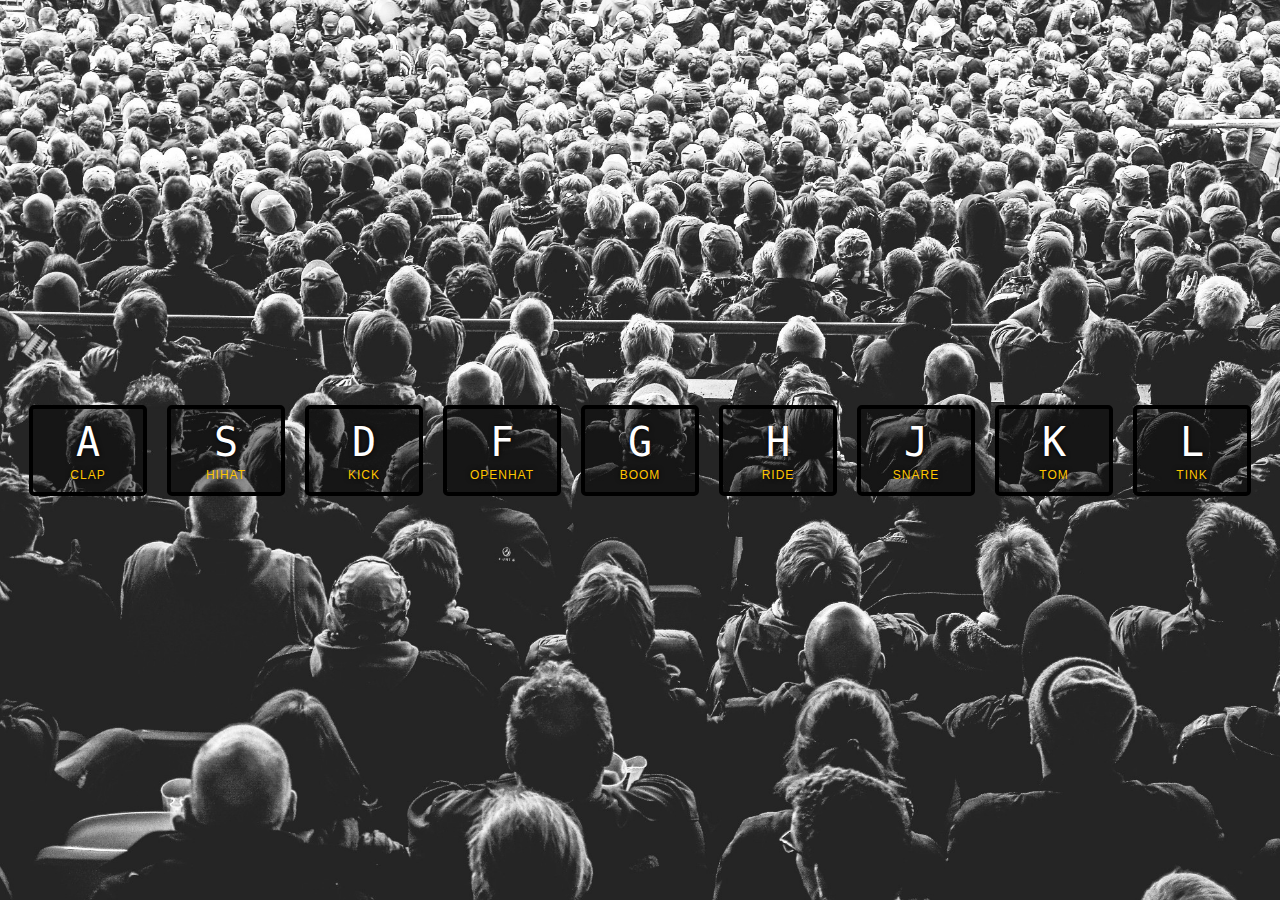
<file: 01 - JavaScript Drum Kit/index.html>
<!--
  Author: David Sairai
  Date: 01 October 2021
  Credit: Wesbos - https://javascript30.com/
  File:Drumkit Exercise 1
-->

<!DOCTYPE html>
<html lang="en">
<head>
  <meta charset="UTF-8">
  <title>DFS JS Drum Kit</title>
  <link rel="stylesheet" href="style.css">
</head>
<body>

  <div class="keys">
    <div data-key="65" class="key">
      <kbd>A</kbd>
      <span class="sound">clap</span>
    </div>
    <div data-key="83" class="key">
      <kbd>S</kbd>
      <span class="sound">hihat</span>
    </div>
    <div data-key="68" class="key">
      <kbd>D</kbd>
      <span class="sound">kick</span>
    </div>
    <div data-key="70" class="key">
      <kbd>F</kbd>
      <span class="sound">openhat</span>
    </div>
    <div data-key="71" class="key">
      <kbd>G</kbd>
      <span class="sound">boom</span>
    </div>
    <div data-key="72" class="key">
      <kbd>H</kbd>
      <span class="sound">ride</span>
    </div>
    <div data-key="74" class="key">
      <kbd>J</kbd>
      <span class="sound">snare</span>
    </div>
    <div data-key="75" class="key">
      <kbd>K</kbd>
      <span class="sound">tom</span>
    </div>
    <div data-key="76" class="key">
      <kbd>L</kbd>
      <span class="sound">tink</span>
    </div>
  </div>

  <audio data-key="65" src="sounds/clap.wav"></audio>
  <audio data-key="83" src="sounds/hihat.wav"></audio>
  <audio data-key="68" src="sounds/kick.wav"></audio>
  <audio data-key="70" src="sounds/openhat.wav"></audio>
  <audio data-key="71" src="sounds/boom.wav"></audio>
  <audio data-key="72" src="sounds/ride.wav"></audio>
  <audio data-key="74" src="sounds/snare.wav"></audio>
  <audio data-key="75" src="sounds/tom.wav"></audio>
  <audio data-key="76" src="sounds/tink.wav"></audio>

<script>
  function removeTransition(e){
  if (e.propertyName !== 'transform') return; //skip if it is not a tranform
  this.classList.remove('playing');
}

function playSound(e){
  const audio = document.querySelector(`audio[data-key="${e.keyCode}"]`); //looking at the 
  const key = document.querySelector(`.key[data-key="${e.keyCode}"]`); //looking at the class key
  if(!audio) return; // stops the function from running

  key.classList.add('playing');
  audio.curentTime = 0; //reset the audio time and play it
  audio.play();
}

const keys = document.querySelectorAll('.key');
keys.forEach(key => key.addEventListener('transitionend', removeTransition));
window.addEventListener('keydown', playSound);
</script>

</body>
</html>
</file>
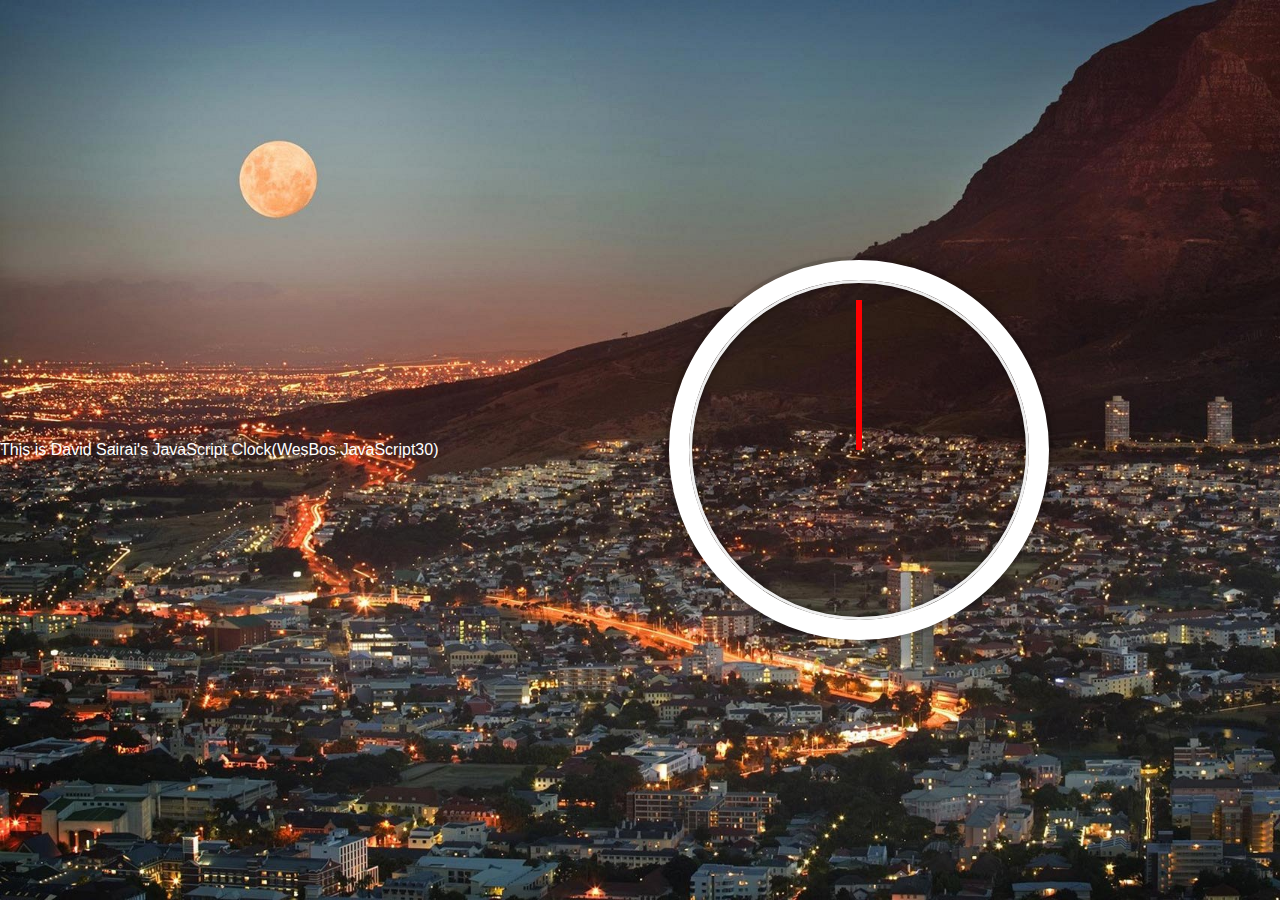
<file: 02 - JS and CSS Clock/index.html>
<!DOCTYPE html>
<html lang="en">
<head>
  <meta charset="UTF-8">
  <title>DFS JS + CSS Clock</title>
</head>
<body>

  <p style="color: white; font-size:medium;font-family: sans-serif;" >This is David Sairai's JavaScript Clock(WesBos JavaScript30)</p>

    <div class="clock">
      <div class="clock-face">
        <div class="hourHand hour-hand"></div>
        <div class="minHand min-hand"></div>
        <div class="secHand second-hand"></div>
      </div>
    </div>


  <style>
    html {
      background: #018DED url(kappa.jpg);
      background-size: cover;
      font-family: 'helvetica neue';
      text-align: center;
      font-size: 10px;
    }

    body {
      margin: 0;
      font-size: 2rem;
      display: flex;
      flex: 1;
      min-height: 100vh;
      align-items: center;
    }

    .clock {
      width: 30rem;
      height: 30rem;
      border: 20px solid white;
      border-radius: 50%;
      margin: 50px auto;
      position: relative;
      padding: 2rem;
      box-shadow:
        0 0 0 4px rgba(0,0,0,0.1),
        inset 0 0 0 3px #EFEFEF,
        inset 0 0 10px black,
        0 0 10px rgba(0,0,0,0.2);
    }

    .clock-face {
      position: relative;
      width: 100%;
      height: 100%;
      transform: translateY(-3px); /* account for the height of the clock hands */
    }

    .secHand {
      width: 50%;
      height: 6px;
      background:red;
      position: absolute;
      top: 50%;
      transform-origin: 100%;
      transform: rotate(90deg);
      transition: all 0.05s;
      transition-timing-function: cubic-bezier(0, 2.54, 0.58, 1);
    }

    .minHand {
      width: 50%;
      height: 6px;
      background: blue;
      position: absolute;
      top: 50%;
      transform-origin: 100%;
      transform: rotate(90deg);
      transition: all 0.05s;
      transition-timing-function: cubic-bezier(0, 2.54, 0.58, 1);
    }

    .hourHand {
      width: 50%;
      height: 6px;
      background:white;
      position: absolute;
      top: 50%;
      transform-origin: 100%;
      transform: rotate(90deg);
      transition: all 0.05s;
      transition-timing-function: cubic-bezier(0, 2.54, 0.58, 1);
    }

    .dfs {
  
}
</style>

  <script>
    const secondHand = document.querySelector('.second-hand');
    const minuteHand = document.querySelector('.min-hand');
    const hourHand = document.querySelector('.hour-hand');
    
    function setDate(){
      const now = new Date();
      
      //Second hand
      const seconds = now.getSeconds();
      const secondsDegrees = ((seconds / 60) * 360) + 90;
      secondHand.style.transform = `rotate(${secondsDegrees}deg)`;

      //Minute hand
      const minutes = now.getMinutes();
      const minutesDegrees = ((minutes / 60) * 360) + 90;
      minuteHand.style.transform = `rotate(${minutesDegrees}deg)`;

      //Hour hand
      const hours = now.getHours();
      const hoursDegrees = ((minutes / 12) * 360) + 90;
      hourHand.style.transform = `rotate(${hoursDegrees}deg)`;

      console.log(minutes);
    }

    setInterval(setDate, 1000);
  </script>
</body>
</html>
</file>
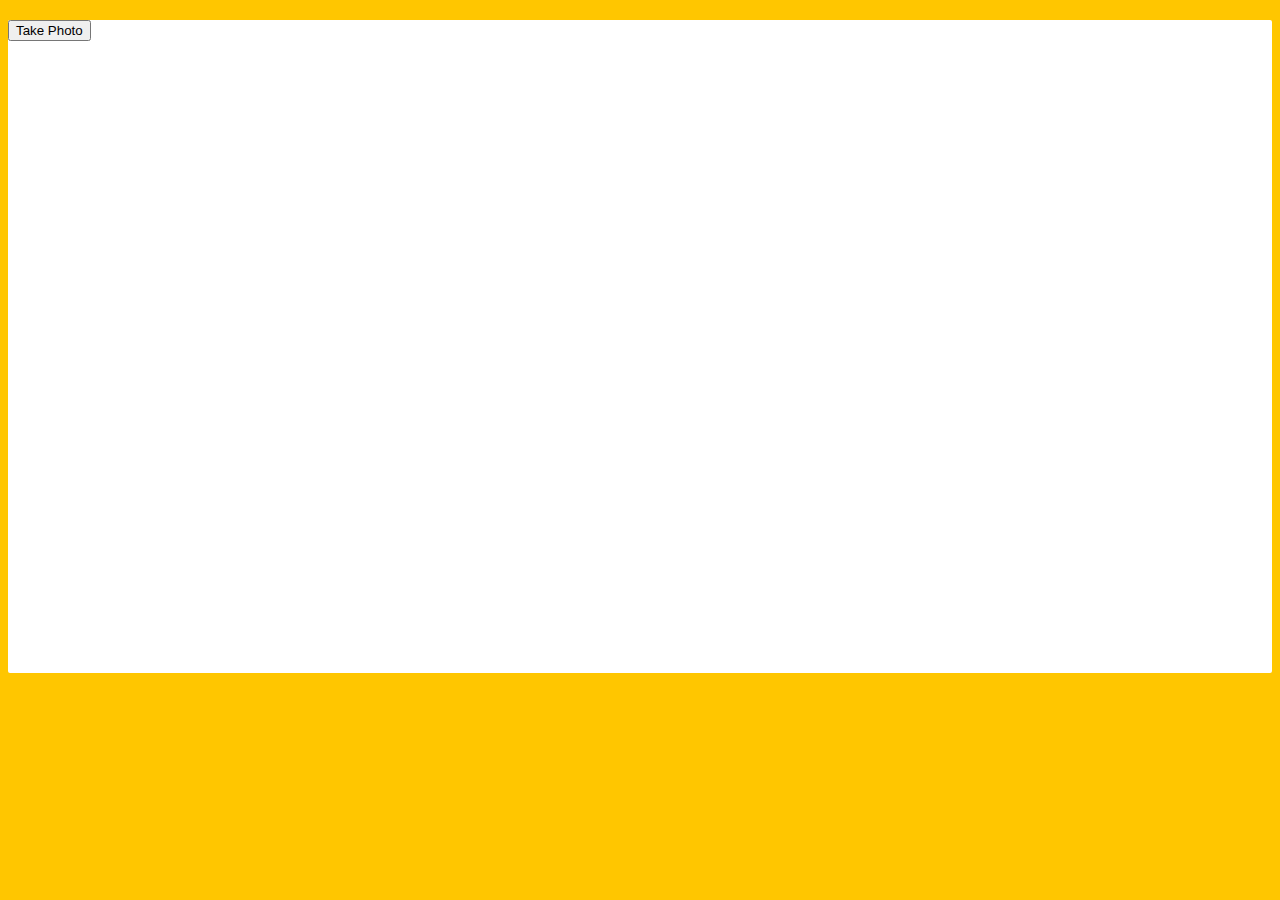
<file: 19 - Webcam Fun/index.html>
<!DOCTYPE html>
<html lang="en">
<head>
  <meta charset="UTF-8">
  <title>Get User Media Code Along!</title>
  <link rel="stylesheet" href="style.css">
</head>
<body>

  <div class="photobooth">
    <div class="controls">
      <button onClick="takePhoto()">Take Photo</button>
<!--       <div class="rgb">
        <label for="rmin">Red Min:</label>
        <input type="range" min=0 max=255 name="rmin">
        <label for="rmax">Red Max:</label>
        <input type="range" min=0 max=255 name="rmax">

        <br>

        <label for="gmin">Green Min:</label>
        <input type="range" min=0 max=255 name="gmin">
        <label for="gmax">Green Max:</label>
        <input type="range" min=0 max=255 name="gmax">

        <br>

        <label for="bmin">Blue Min:</label>
        <input type="range" min=0 max=255 name="bmin">
        <label for="bmax">Blue Max:</label>
        <input type="range" min=0 max=255 name="bmax">
      </div> -->
    </div>

    <canvas class="photo"></canvas>
    <video class="player"></video>
    <div class="strip"></div>
  </div>

  <audio class="snap" src="./snap.mp3" hidden></audio>

  <script src="scripts.js"></script>

</body>
</html>
</file>
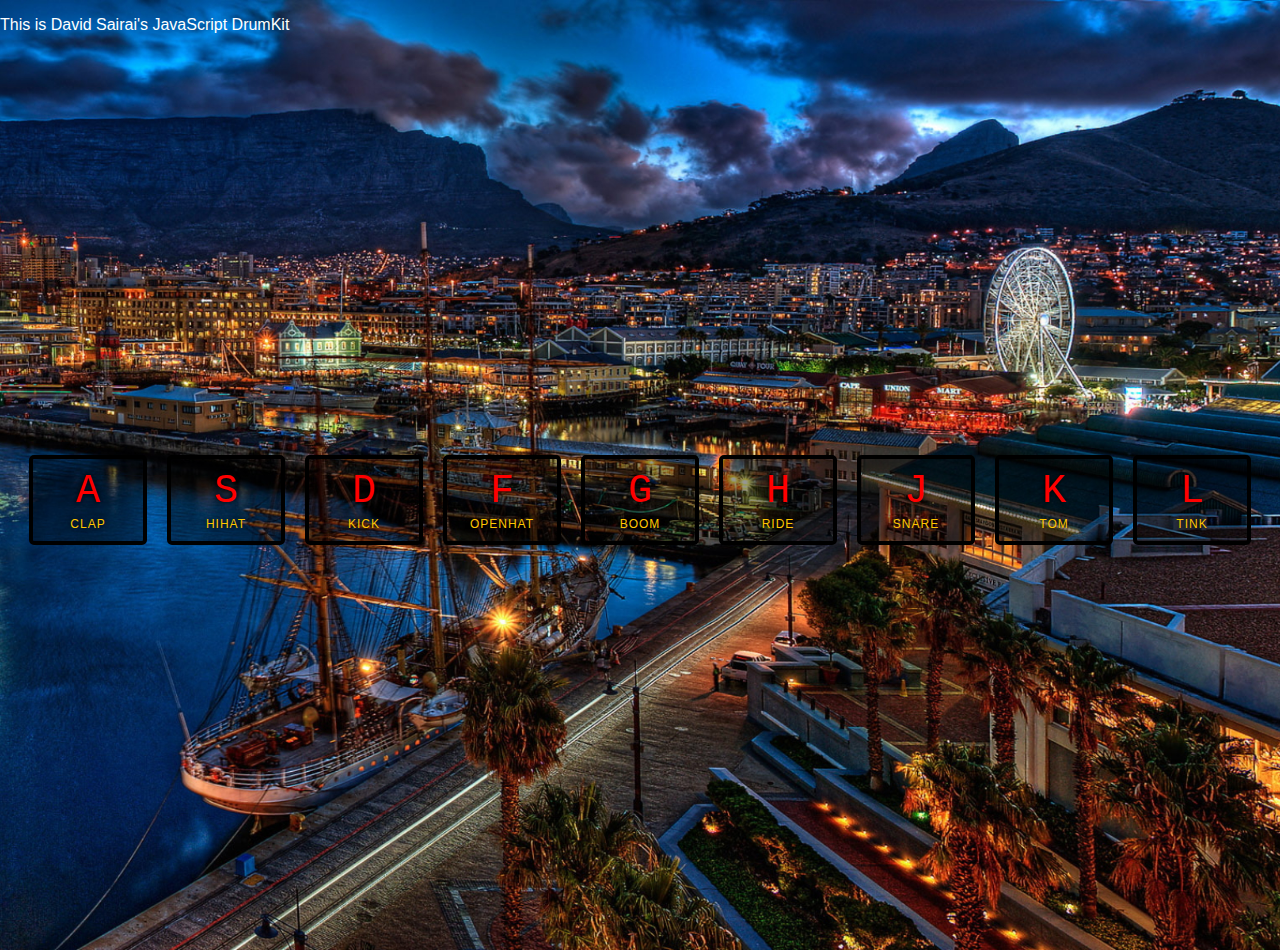
<file: 01 - JavaScript Drum Kit/public/index.html>
<!--
  Author: David Sairai
  Date: 01 October 2021
  Credit: Wesbos - https://javascript30.com/
  File:Drumkit Exercise 1
-->

<!DOCTYPE html>
<html lang="en">
<head>
  <meta charset="UTF-8">
  <title>DFS JS Drum Kit</title>
  <link rel="stylesheet" href="style.css">
</head>
<body>

  <p class="dfs">This is David Sairai's JavaScript DrumKit</p>

  <div class="keys">
    <div data-key="65" class="key">
      <kbd>A</kbd>
      <span class="sound">clap</span>
    </div>
    <div data-key="83" class="key">
      <kbd>S</kbd>
      <span class="sound">hihat</span>
    </div>
    <div data-key="68" class="key">
      <kbd>D</kbd>
      <span class="sound">kick</span>
    </div>
    <div data-key="70" class="key">
      <kbd>F</kbd>
      <span class="sound">openhat</span>
    </div>
    <div data-key="71" class="key">
      <kbd>G</kbd>
      <span class="sound">boom</span>
    </div>
    <div data-key="72" class="key">
      <kbd>H</kbd>
      <span class="sound">ride</span>
    </div>
    <div data-key="74" class="key">
      <kbd>J</kbd>
      <span class="sound">snare</span>
    </div>
    <div data-key="75" class="key">
      <kbd>K</kbd>
      <span class="sound">tom</span>
    </div>
    <div data-key="76" class="key">
      <kbd>L</kbd>
      <span class="sound">tink</span>
    </div>
  </div>

  <audio data-key="65" src="sounds/clap.wav"></audio>
  <audio data-key="83" src="sounds/hihat.wav"></audio>
  <audio data-key="68" src="sounds/kick.wav"></audio>
  <audio data-key="70" src="sounds/openhat.wav"></audio>
  <audio data-key="71" src="sounds/boom.wav"></audio>
  <audio data-key="72" src="sounds/ride.wav"></audio>
  <audio data-key="74" src="sounds/snare.wav"></audio>
  <audio data-key="75" src="sounds/tom.wav"></audio>
  <audio data-key="76" src="sounds/tink.wav"></audio>

<script>
  function removeTransition(e){
  if (e.propertyName !== 'transform') return; //skip if it is not a tranform
  this.classList.remove('playing');
}

function playSound(e){
  const audio = document.querySelector(`audio[data-key="${e.keyCode}"]`); //looking at the 
  const key = document.querySelector(`.key[data-key="${e.keyCode}"]`); //looking at the class key
  if(!audio) return; // stops the function from running

  key.classList.add('playing');
  audio.curentTime = 0; //reset the audio time and play it
  audio.play();
}

const keys = document.querySelectorAll('.key');
keys.forEach(key => key.addEventListener('transitionend', removeTransition));
window.addEventListener('keydown', playSound);
</script>

</body>
</html>
</file>
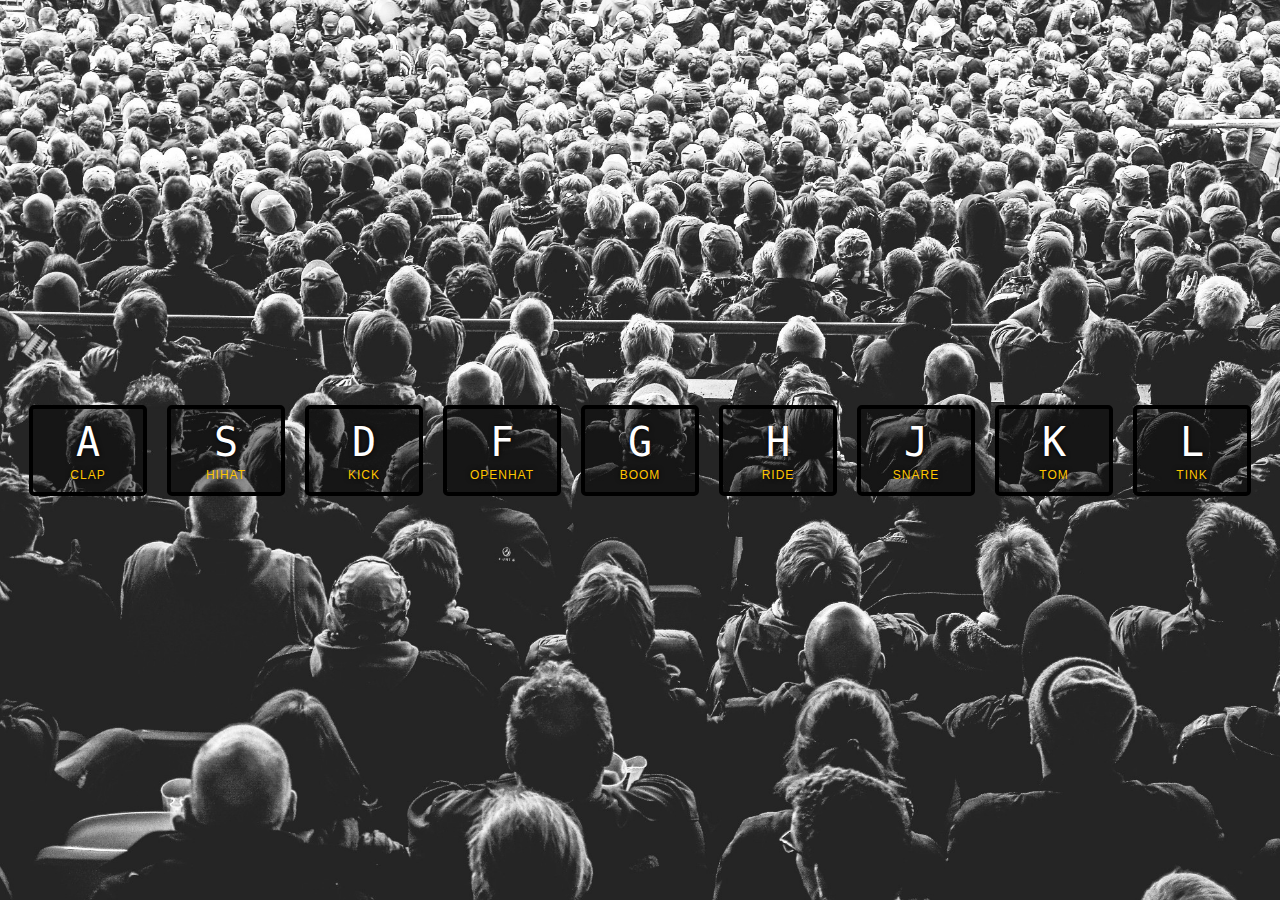
<file: 01 - JavaScript Drum Kit/index-FINISHED.html>
<!DOCTYPE html>
<html lang="en">
<head>
  <meta charset="UTF-8">
  <title>JS Drum Kit</title>
  <link rel="stylesheet" href="style.css">
</head>
<body>


  <div class="keys">
    <div data-key="65" class="key">
      <kbd>A</kbd>
      <span class="sound">clap</span>
    </div>
    <div data-key="83" class="key">
      <kbd>S</kbd>
      <span class="sound">hihat</span>
    </div>
    <div data-key="68" class="key">
      <kbd>D</kbd>
      <span class="sound">kick</span>
    </div>
    <div data-key="70" class="key">
      <kbd>F</kbd>
      <span class="sound">openhat</span>
    </div>
    <div data-key="71" class="key">
      <kbd>G</kbd>
      <span class="sound">boom</span>
    </div>
    <div data-key="72" class="key">
      <kbd>H</kbd>
      <span class="sound">ride</span>
    </div>
    <div data-key="74" class="key">
      <kbd>J</kbd>
      <span class="sound">snare</span>
    </div>
    <div data-key="75" class="key">
      <kbd>K</kbd>
      <span class="sound">tom</span>
    </div>
    <div data-key="76" class="key">
      <kbd>L</kbd>
      <span class="sound">tink</span>
    </div>
  </div>

  <audio data-key="65" src="sounds/clap.wav"></audio>
  <audio data-key="83" src="sounds/hihat.wav"></audio>
  <audio data-key="68" src="sounds/kick.wav"></audio>
  <audio data-key="70" src="sounds/openhat.wav"></audio>
  <audio data-key="71" src="sounds/boom.wav"></audio>
  <audio data-key="72" src="sounds/ride.wav"></audio>
  <audio data-key="74" src="sounds/snare.wav"></audio>
  <audio data-key="75" src="sounds/tom.wav"></audio>
  <audio data-key="76" src="sounds/tink.wav"></audio>

<script>
  function removeTransition(e) {
    if (e.propertyName !== 'transform') return;
    e.target.classList.remove('playing');
  }

  function playSound(e) {
    const audio = document.querySelector(`audio[data-key="${e.keyCode}"]`);
    const key = document.querySelector(`div[data-key="${e.keyCode}"]`);
    if (!audio) return;

    key.classList.add('playing');
    audio.currentTime = 0;
    audio.play();
  }

  const keys = Array.from(document.querySelectorAll('.key'));
  keys.forEach(key => key.addEventListener('transitionend', removeTransition));
  window.addEventListener('keydown', playSound);
</script>


</body>
</html>
</file>
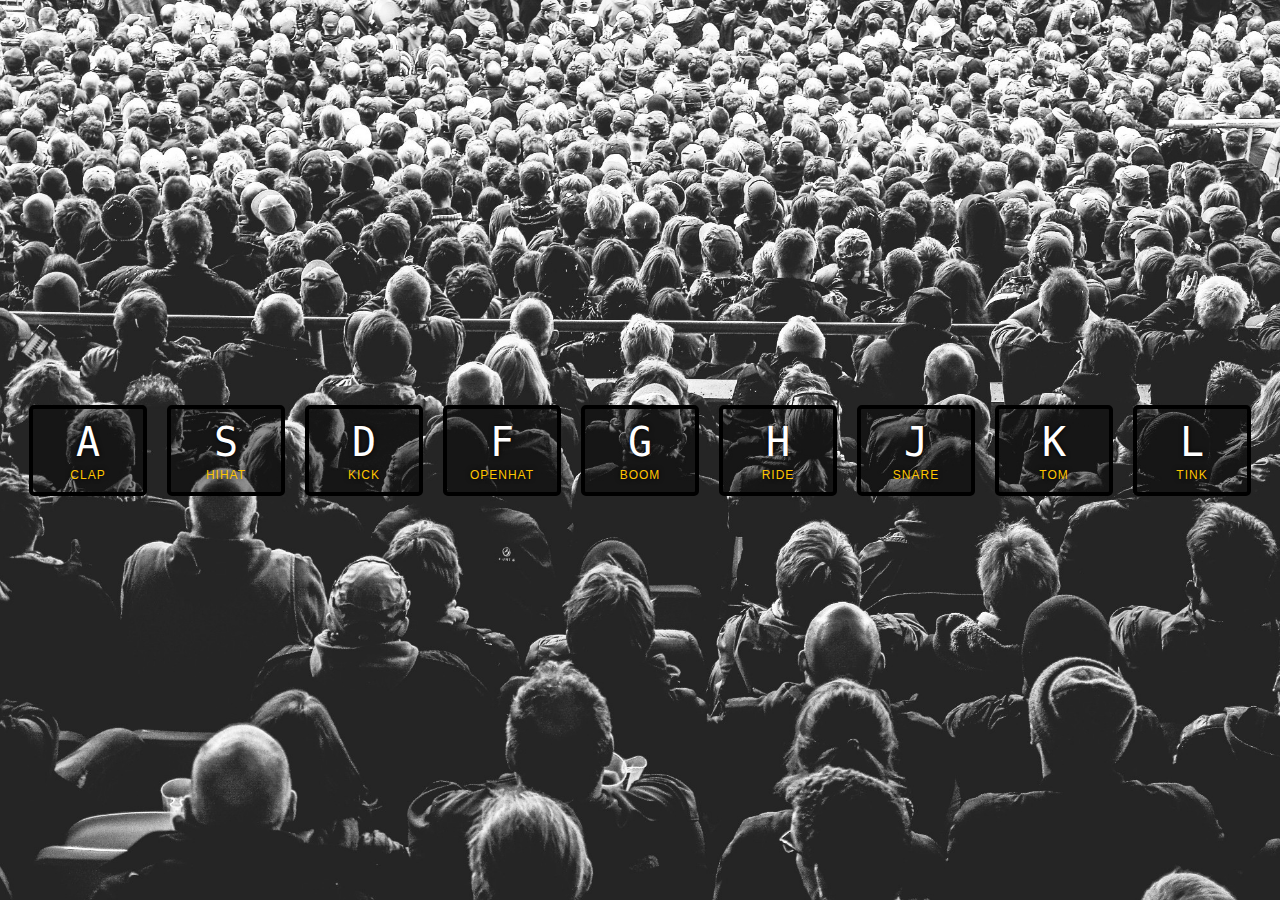
<file: 01 - JavaScript Drum Kit/index-START.html>
<!--
  Author: David Sairai
  Credit: Wesbos - https://javascript30.com/
  File:Drumkit
-->

<!DOCTYPE html>
<html lang="en">
<head>
  <meta charset="UTF-8">
  <title>JS Drum Kit</title>
  <link rel="stylesheet" href="style.css">
</head>
<body>


  <div class="keys">
    <div data-key="65" class="key">
      <kbd>A</kbd>
      <span class="sound">clap</span>
    </div>
    <div data-key="83" class="key">
      <kbd>S</kbd>
      <span class="sound">hihat</span>
    </div>
    <div data-key="68" class="key">
      <kbd>D</kbd>
      <span class="sound">kick</span>
    </div>
    <div data-key="70" class="key">
      <kbd>F</kbd>
      <span class="sound">openhat</span>
    </div>
    <div data-key="71" class="key">
      <kbd>G</kbd>
      <span class="sound">boom</span>
    </div>
    <div data-key="72" class="key">
      <kbd>H</kbd>
      <span class="sound">ride</span>
    </div>
    <div data-key="74" class="key">
      <kbd>J</kbd>
      <span class="sound">snare</span>
    </div>
    <div data-key="75" class="key">
      <kbd>K</kbd>
      <span class="sound">tom</span>
    </div>
    <div data-key="76" class="key">
      <kbd>L</kbd>
      <span class="sound">tink</span>
    </div>
  </div>

  <audio data-key="65" src="sounds/clap.wav"></audio>
  <audio data-key="83" src="sounds/hihat.wav"></audio>
  <audio data-key="68" src="sounds/kick.wav"></audio>
  <audio data-key="70" src="sounds/openhat.wav"></audio>
  <audio data-key="71" src="sounds/boom.wav"></audio>
  <audio data-key="72" src="sounds/ride.wav"></audio>
  <audio data-key="74" src="sounds/snare.wav"></audio>
  <audio data-key="75" src="sounds/tom.wav"></audio>
  <audio data-key="76" src="sounds/tink.wav"></audio>

<script>
window.addEventListener('keydown', function(e){
  const audio = document.querySelector(`audio[data-key="${e.keyCode}"]`);
  console.log(audio);
  if(!audio) return; // stops the funstin from running
  audio.play();
});
</script>

</body>
</html>
</file>
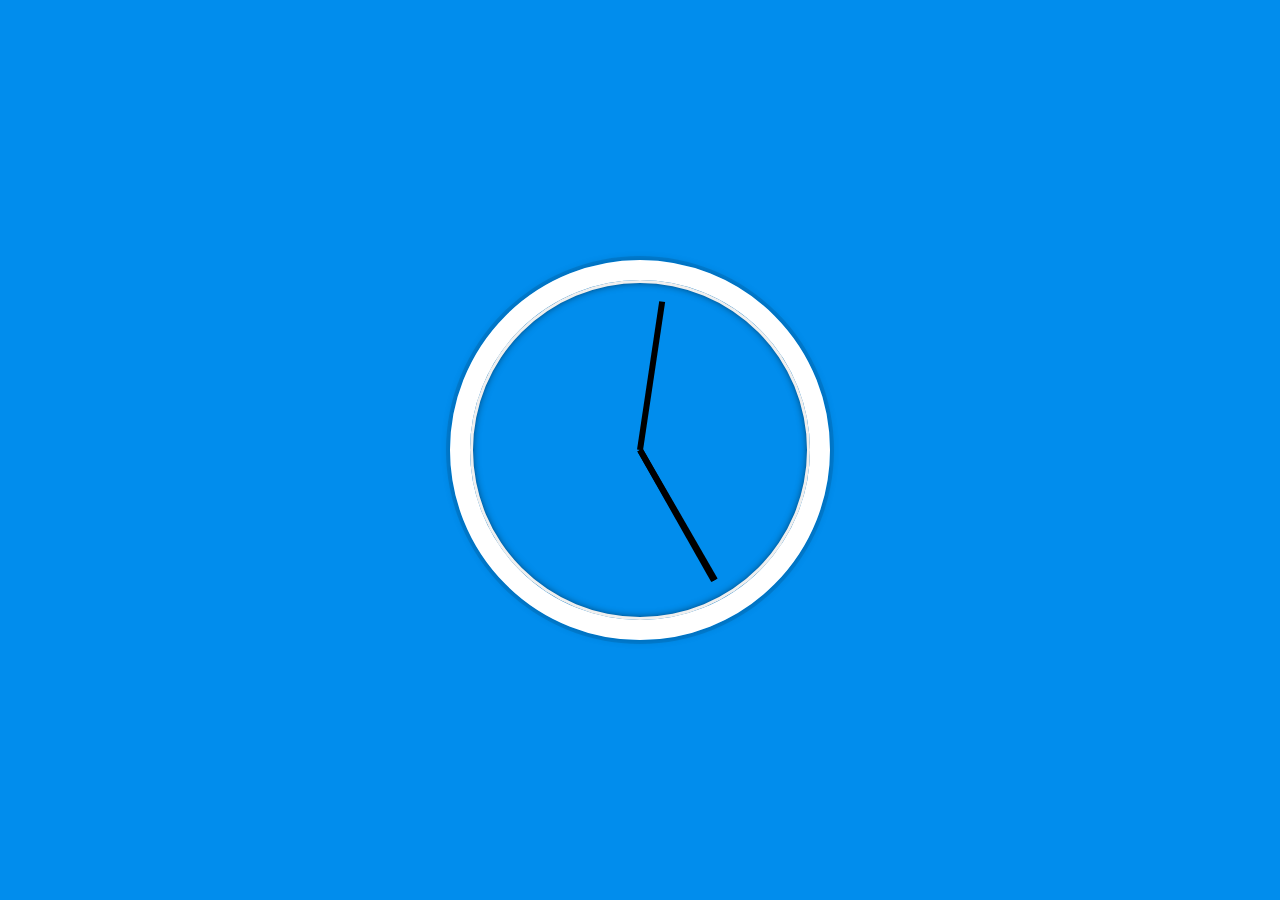
<file: 02 - JS and CSS Clock/index-FINISHED.html>
<!DOCTYPE html>
<html lang="en">
<head>
  <meta charset="UTF-8">
  <title>JS + CSS Clock</title>
</head>
<body>


    <div class="clock">
      <div class="clock-face">
        <div class="hand hour-hand"></div>
        <div class="hand min-hand"></div>
        <div class="hand second-hand"></div>
      </div>
    </div>


  <style>
    html {
      background: #018DED url(https://unsplash.it/1500/1000?image=881&blur=5);
      background-size: cover;
      font-family: 'helvetica neue';
      text-align: center;
      font-size: 10px;
    }

    body {
      margin: 0;
      font-size: 2rem;
      display: flex;
      flex: 1;
      min-height: 100vh;
      align-items: center;
    }

    .clock {
      width: 30rem;
      height: 30rem;
      border: 20px solid white;
      border-radius: 50%;
      margin: 50px auto;
      position: relative;
      padding: 2rem;
      box-shadow:
        0 0 0 4px rgba(0,0,0,0.1),
        inset 0 0 0 3px #EFEFEF,
        inset 0 0 10px black,
        0 0 10px rgba(0,0,0,0.2);
    }

    .clock-face {
      position: relative;
      width: 100%;
      height: 100%;
      transform: translateY(-3px); /* account for the height of the clock hands */
    }

    .hand {
      width: 50%;
      height: 6px;
      background: black;
      position: absolute;
      top: 50%;
      transform-origin: 100%;
      transform: rotate(90deg);
      transition: all 0.05s;
      transition-timing-function: cubic-bezier(0.1, 2.7, 0.58, 1);
    }
</style>

<script>
  const secondHand = document.querySelector('.second-hand');
  const minsHand = document.querySelector('.min-hand');
  const hourHand = document.querySelector('.hour-hand');

  function setDate() {
    const now = new Date();

    const seconds = now.getSeconds();
    const secondsDegrees = ((seconds / 60) * 360) + 90;
    secondHand.style.transform = `rotate(${secondsDegrees}deg)`;

    const mins = now.getMinutes();
    const minsDegrees = ((mins / 60) * 360) + ((seconds/60)*6) + 90;
    minsHand.style.transform = `rotate(${minsDegrees}deg)`;

    const hour = now.getHours();
    const hourDegrees = ((hour / 12) * 360) + ((mins/60)*30) + 90;
    hourHand.style.transform = `rotate(${hourDegrees}deg)`;
  }

  setInterval(setDate, 1000);

  setDate();

</script>
</body>
</html>
</file>
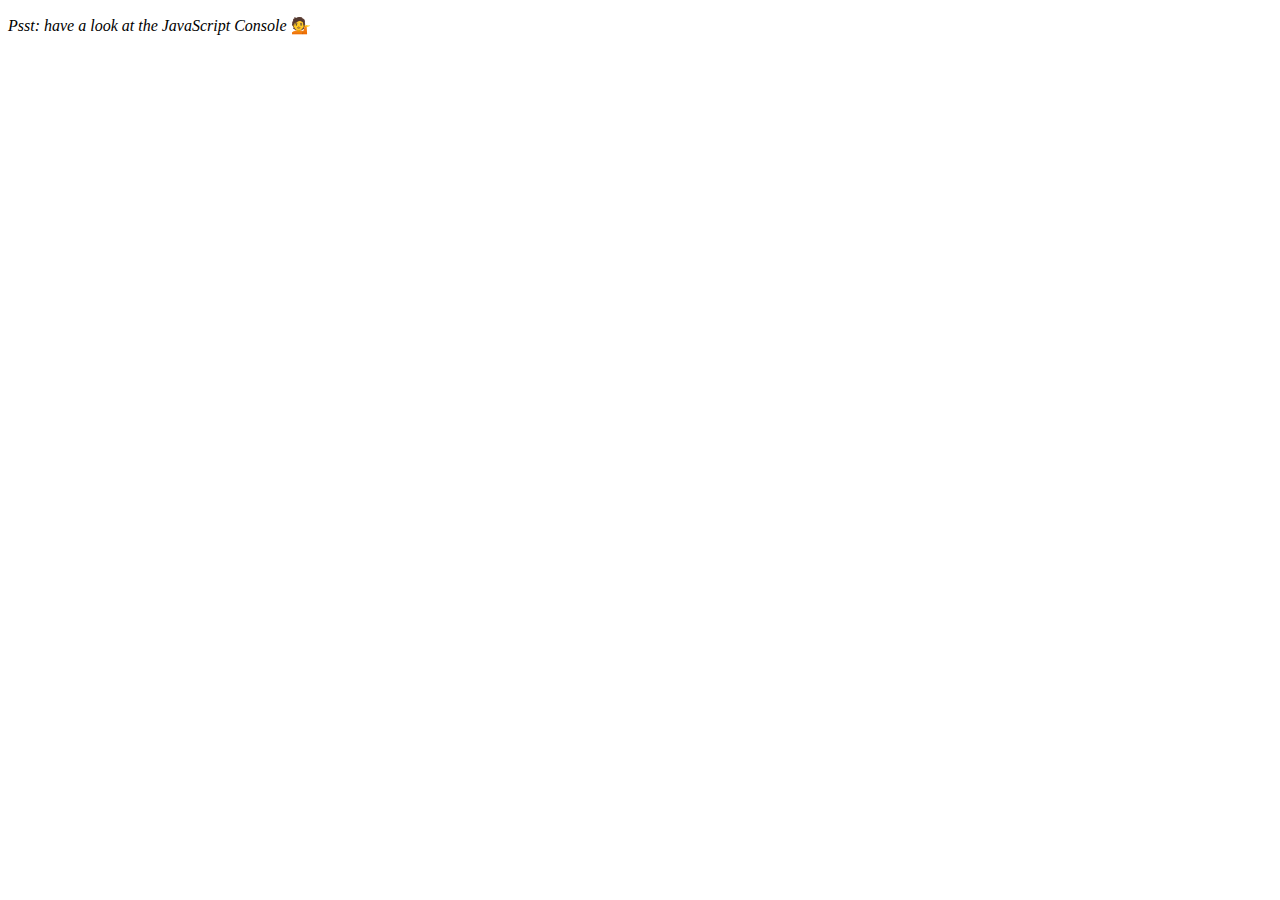
<file: 04 - Array Cardio Day 1/index-FINISHED.html>
<!DOCTYPE html>
<html lang="en">
<head>
  <meta charset="UTF-8">
  <title>Array Cardio 💪</title>
</head>
<body>
  <p><em>Psst: have a look at the JavaScript Console</em> 💁</p>
  <script>
    // Get your shorts on - this is an array workout!
    // ## Array Cardio Day 1

    // Some data we can work with

    const inventors = [
      { first: 'Albert', last: 'Einstein', year: 1879, passed: 1955 },
      { first: 'Isaac', last: 'Newton', year: 1643, passed: 1727 },
      { first: 'Galileo', last: 'Galilei', year: 1564, passed: 1642 },
      { first: 'Marie', last: 'Curie', year: 1867, passed: 1934 },
      { first: 'Johannes', last: 'Kepler', year: 1571, passed: 1630 },
      { first: 'Nicolaus', last: 'Copernicus', year: 1473, passed: 1543 },
      { first: 'Max', last: 'Planck', year: 1858, passed: 1947 },
      { first: 'Katherine', last: 'Blodgett', year: 1898, passed: 1979 },
      { first: 'Ada', last: 'Lovelace', year: 1815, passed: 1852 },
      { first: 'Sarah E.', last: 'Goode', year: 1855, passed: 1905 },
      { first: 'Lise', last: 'Meitner', year: 1878, passed: 1968 },
      { first: 'Hanna', last: 'Hammarström', year: 1829, passed: 1909 }
    ];

    const people = [
      'Bernhard, Sandra', 'Bethea, Erin', 'Becker, Carl', 'Bentsen, Lloyd', 'Beckett, Samuel', 'Blake, William', 'Berger, Ric', 'Beddoes, Mick', 'Beethoven, Ludwig',
      'Belloc, Hilaire', 'Begin, Menachem', 'Bellow, Saul', 'Benchley, Robert', 'Blair, Robert', 'Benenson, Peter', 'Benjamin, Walter', 'Berlin, Irving',
      'Benn, Tony', 'Benson, Leana', 'Bent, Silas', 'Berle, Milton', 'Berry, Halle', 'Biko, Steve', 'Beck, Glenn', 'Bergman, Ingmar', 'Black, Elk', 'Berio, Luciano',
      'Berne, Eric', 'Berra, Yogi', 'Berry, Wendell', 'Bevan, Aneurin', 'Ben-Gurion, David', 'Bevel, Ken', 'Biden, Joseph', 'Bennington, Chester', 'Bierce, Ambrose',
      'Billings, Josh', 'Birrell, Augustine', 'Blair, Tony', 'Beecher, Henry', 'Biondo, Frank'
    ];
    
    // Array.prototype.filter()
    // 1. Filter the list of inventors for those who were born in the 1500's
    const fifteen = inventors.filter(inventor => (inventor.year >= 1500 && inventor.year < 1600));

    console.table(fifteen);

    // Array.prototype.map()
    // 2. Give us an array of the inventor first and last names
    const fullNames = inventors.map(inventor => `${inventor.first} ${inventor.last}`);
    console.log(fullNames);

    // Array.prototype.sort()
    // 3. Sort the inventors by birthdate, oldest to youngest
    // const ordered = inventors.sort(function(a, b) {
    //   if(a.year > b.year) {
    //     return 1;
    //   } else {
    //     return -1;
    //   }
    // });

    const ordered = inventors.sort((a, b) => a.year > b.year ? 1 : -1);
    console.table(ordered);

    // Array.prototype.reduce()
    // 4. How many years did all the inventors live?
    const totalYears = inventors.reduce((total, inventor) => {
      return total + (inventor.passed - inventor.year);
    }, 0);

    console.log(totalYears);

    // 5. Sort the inventors by years lived
    const oldest = inventors.sort(function(a, b) {
      const lastInventor = a.passed - a.year;
      const nextInventor = b.passed - b.year;
      return lastInventor > nextInventor ? -1 : 1;
    });
    console.table(oldest);

    // 6. create a list of Boulevards in Paris that contain 'de' anywhere in the name
    // https://en.wikipedia.org/wiki/Category:Boulevards_in_Paris

    // const category = document.querySelector('.mw-category');
    // const links = Array.from(category.querySelectorAll('a'));
    // const de = links
    //             .map(link => link.textContent)
    //             .filter(streetName => streetName.includes('de'));

    // 7. sort Exercise
    // Sort the people alphabetically by last name
    const alpha = people.sort((lastOne, nextOne) => {
      const [aLast, aFirst] = lastOne.split(', ');
      const [bLast, bFirst] = nextOne.split(', ');
      return aLast > bLast ? 1 : -1;
    });
    console.log(alpha);

    // 8. Reduce Exercise
    // Sum up the instances of each of these
    const data = ['car', 'car', 'truck', 'truck', 'bike', 'walk', 'car', 'van', 'bike', 'walk', 'car', 'van', 'car', 'truck', 'pogostick'];

    const transportation = data.reduce(function(obj, item) {
      if (!obj[item]) {
        obj[item] = 0;
      }
      obj[item]++;
      return obj;
    }, {});

    console.log(transportation);

  </script>
</body>
</html>
</file>
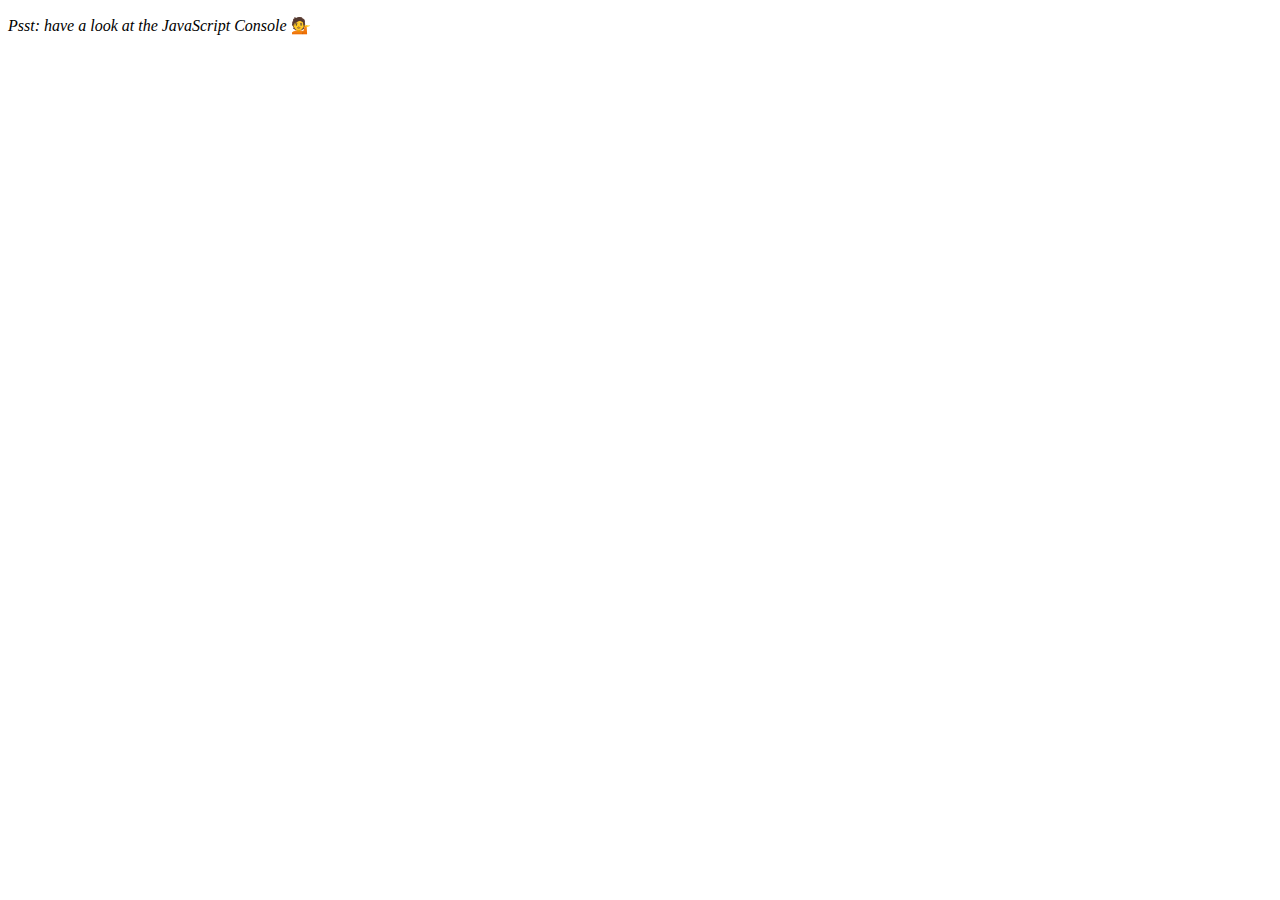
<file: 04 - Array Cardio Day 1/index-START.html>
<!DOCTYPE html>
<html lang="en">
<head>
  <meta charset="UTF-8">
  <title>Array Cardio 💪</title>
</head>
<body>
  <p><em>Psst: have a look at the JavaScript Console</em> 💁</p>
  <script>
    // Get your shorts on - this is an array workout!
    // ## Array Cardio Day 1

    // Some data we can work with

    const inventors = [
      { first: 'Albert', last: 'Einstein', year: 1879, passed: 1955 },
      { first: 'Isaac', last: 'Newton', year: 1643, passed: 1727 },
      { first: 'Galileo', last: 'Galilei', year: 1564, passed: 1642 },
      { first: 'Marie', last: 'Curie', year: 1867, passed: 1934 },
      { first: 'Johannes', last: 'Kepler', year: 1571, passed: 1630 },
      { first: 'Nicolaus', last: 'Copernicus', year: 1473, passed: 1543 },
      { first: 'Max', last: 'Planck', year: 1858, passed: 1947 },
      { first: 'Katherine', last: 'Blodgett', year: 1898, passed: 1979 },
      { first: 'Ada', last: 'Lovelace', year: 1815, passed: 1852 },
      { first: 'Sarah E.', last: 'Goode', year: 1855, passed: 1905 },
      { first: 'Lise', last: 'Meitner', year: 1878, passed: 1968 },
      { first: 'Hanna', last: 'Hammarström', year: 1829, passed: 1909 }
    ];

    const people = [
      'Bernhard, Sandra', 'Bethea, Erin', 'Becker, Carl', 'Bentsen, Lloyd', 'Beckett, Samuel', 'Blake, William', 'Berger, Ric', 'Beddoes, Mick', 'Beethoven, Ludwig',
      'Belloc, Hilaire', 'Begin, Menachem', 'Bellow, Saul', 'Benchley, Robert', 'Blair, Robert', 'Benenson, Peter', 'Benjamin, Walter', 'Berlin, Irving',
      'Benn, Tony', 'Benson, Leana', 'Bent, Silas', 'Berle, Milton', 'Berry, Halle', 'Biko, Steve', 'Beck, Glenn', 'Bergman, Ingmar', 'Black, Elk', 'Berio, Luciano',
      'Berne, Eric', 'Berra, Yogi', 'Berry, Wendell', 'Bevan, Aneurin', 'Ben-Gurion, David', 'Bevel, Ken', 'Biden, Joseph', 'Bennington, Chester', 'Bierce, Ambrose',
      'Billings, Josh', 'Birrell, Augustine', 'Blair, Tony', 'Beecher, Henry', 'Biondo, Frank'
    ];
    
    // Array.prototype.filter()
    // 1. Filter the list of inventors for those who were born in the 1500's

    // Array.prototype.map()
    // 2. Give us an array of the inventors first and last names

    // Array.prototype.sort()
    // 3. Sort the inventors by birthdate, oldest to youngest

    // Array.prototype.reduce()
    // 4. How many years did all the inventors live all together?

    // 5. Sort the inventors by years lived

    // 6. create a list of Boulevards in Paris that contain 'de' anywhere in the name
    // https://en.wikipedia.org/wiki/Category:Boulevards_in_Paris


    // 7. sort Exercise
    // Sort the people alphabetically by last name

    // 8. Reduce Exercise
    // Sum up the instances of each of these
    const data = ['car', 'car', 'truck', 'truck', 'bike', 'walk', 'car', 'van', 'bike', 'walk', 'car', 'van', 'car', 'truck' ];

  </script>
</body>
</html>
</file>
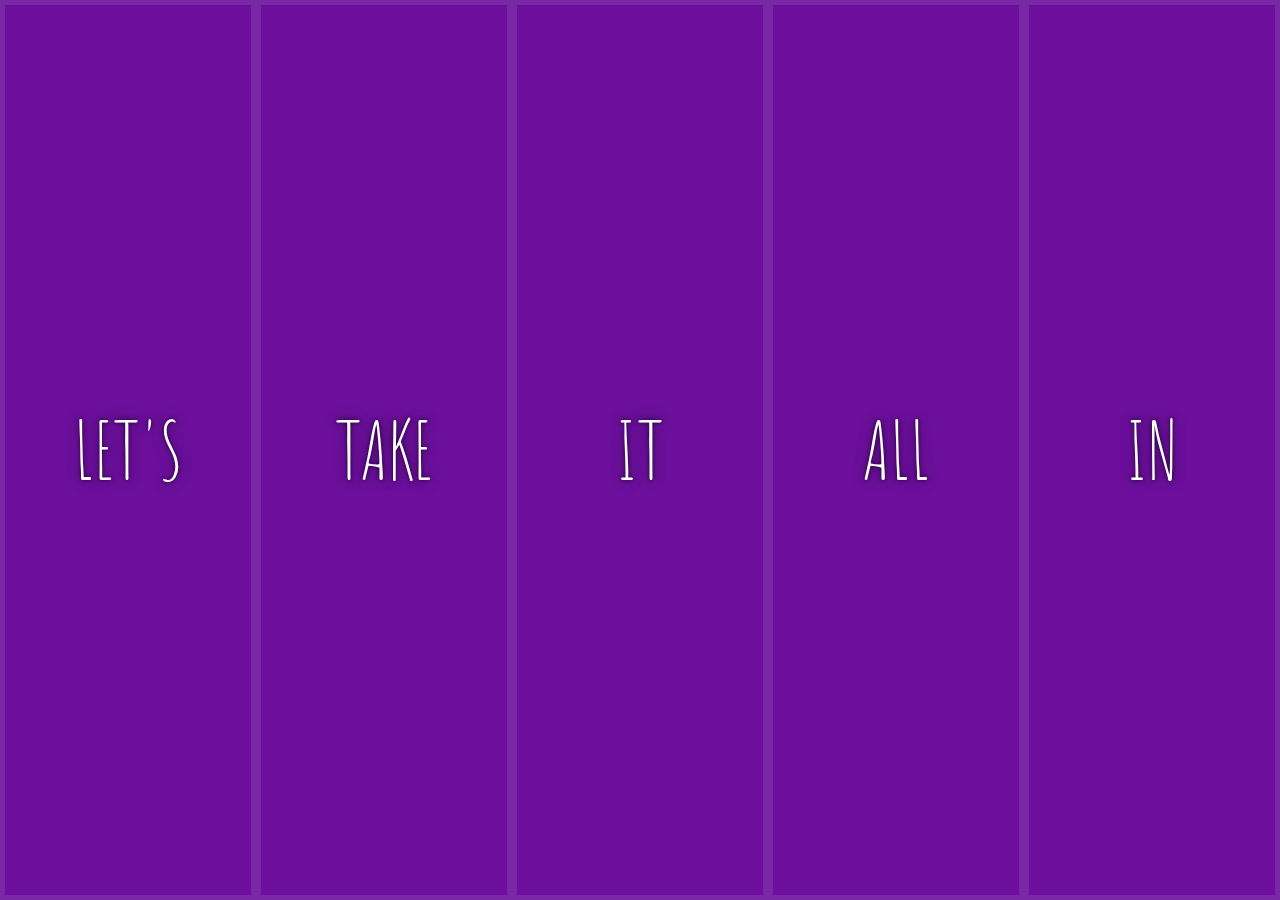
<file: 05 - Flex Panel Gallery/index-FINISHED.html>
<!DOCTYPE html>
<html lang="en">
<head>
  <meta charset="UTF-8">
  <title>Flex Panels 💪</title>
  <link href='https://fonts.googleapis.com/css?family=Amatic+SC' rel='stylesheet' type='text/css'>
</head>
<body>
  <style>
    html {
      box-sizing: border-box;
      background: #ffc600;
      font-family: 'helvetica neue';
      font-size: 20px;
      font-weight: 200;
    }
    
    body {
      margin: 0;
    }
    
    *, *:before, *:after {
      box-sizing: inherit;
    }

    .panels {
      min-height: 100vh;
      overflow: hidden;
      display: flex;
    }

    .panel {
      background: #6B0F9C;
      box-shadow: inset 0 0 0 5px rgba(255,255,255,0.1);
      color: white;
      text-align: center;
      align-items: center;
      /* Safari transitionend event.propertyName === flex */
      /* Chrome + FF transitionend event.propertyName === flex-grow */
      transition:
        font-size 0.7s cubic-bezier(0.61,-0.19, 0.7,-0.11),
        flex 0.7s cubic-bezier(0.61,-0.19, 0.7,-0.11),
        background 0.2s;
      font-size: 20px;
      background-size: cover;
      background-position: center;
      flex: 1;
      justify-content: center;
      display: flex;
      flex-direction: column;
    }

    .panel1 { background-image:url(https://source.unsplash.com/gYl-UtwNg_I/1500x1500); }
    .panel2 { background-image:url(https://source.unsplash.com/rFKUFzjPYiQ/1500x1500); }
    .panel3 { background-image:url(https://images.unsplash.com/photo-1465188162913-8fb5709d6d57?ixlib=rb-0.3.5&q=80&fm=jpg&crop=faces&cs=tinysrgb&w=1500&h=1500&fit=crop&s=967e8a713a4e395260793fc8c802901d); }
    .panel4 { background-image:url(https://source.unsplash.com/ITjiVXcwVng/1500x1500); }
    .panel5 { background-image:url(https://source.unsplash.com/3MNzGlQM7qs/1500x1500); }

    /* Flex Items */
    .panel > * {
      margin: 0;
      width: 100%;
      transition: transform 0.5s;
      flex: 1 0 auto;
      display: flex;
      justify-content: center;
      align-items: center;
    }

    .panel > *:first-child { transform: translateY(-100%); }
    .panel.open-active > *:first-child { transform: translateY(0); }
    .panel > *:last-child { transform: translateY(100%); }
    .panel.open-active > *:last-child { transform: translateY(0); }

    .panel p {
      text-transform: uppercase;
      font-family: 'Amatic SC', cursive;
      text-shadow: 0 0 4px rgba(0, 0, 0, 0.72), 0 0 14px rgba(0, 0, 0, 0.45);
      font-size: 2em;
    }
    
    .panel p:nth-child(2) {
      font-size: 4em;
    }

    .panel.open {
      flex: 5;
      font-size: 40px;
    }
    
    @media only screen and (max-width: 600px) {
      .panel p {
        font-size: 1em;
      }
    }
  </style>


  <div class="panels">
    <div class="panel panel1">
      <p>Hey</p>
      <p>Let's</p>
      <p>Dance</p>
    </div>
    <div class="panel panel2">
      <p>Give</p>
      <p>Take</p>
      <p>Receive</p>
    </div>
    <div class="panel panel3">
      <p>Experience</p>
      <p>It</p>
      <p>Today</p>
    </div>
    <div class="panel panel4">
      <p>Give</p>
      <p>All</p>
      <p>You can</p>
    </div>
    <div class="panel panel5">
      <p>Life</p>
      <p>In</p>
      <p>Motion</p>
    </div>
  </div>

  <script>
    const panels = document.querySelectorAll('.panel');

    function toggleOpen() {
      console.log('Hello');
      this.classList.toggle('open');
    }

    function toggleActive(e) {
      console.log(e.propertyName);
      if (e.propertyName.includes('flex')) {
        this.classList.toggle('open-active');
      }
    }

    panels.forEach(panel => panel.addEventListener('click', toggleOpen));
    panels.forEach(panel => panel.addEventListener('transitionend', toggleActive));
  </script>

</body>
</html>
</file>
<file: 01 - JavaScript Drum Kit/style.css>
html {
  font-size: 10px;
  background: url('./background.jpg') bottom center;
  background-size: cover;
}

body,html {
  margin: 0;
  padding: 0;
  font-family: sans-serif;
}

.keys {
  display: flex;
  flex: 1;
  min-height: 100vh;
  align-items: center;
  justify-content: center;
}

.key {
  border: .4rem solid black;
  border-radius: .5rem;
  margin: 1rem;
  font-size: 1.5rem;
  padding: 1rem .5rem;
  transition: all .07s ease;
  width: 10rem;
  text-align: center;
  color: white;
  background: rgba(0,0,0,0.4);
  text-shadow: 0 0 .5rem black;
}

.playing {
  transform: scale(1.1);
  border-color: #ffc600;
  box-shadow: 0 0 1rem #ffc600;
}

kbd {
  display: block;
  font-size: 4rem;
}

.sound {
  font-size: 1.2rem;
  text-transform: uppercase;
  letter-spacing: .1rem;
  color: #ffc600;
}
</file>
<file: 19 - Webcam Fun/style.css>
html {
  box-sizing: border-box;
}

*, *:before, *:after {
  box-sizing: inherit;
}

html {
  font-size: 10px;
  background: #ffc600;
}

.photobooth {
  background: white;
  max-width: 150rem;
  margin: 2rem auto;
  border-radius: 2px;
}

/*clearfix*/
.photobooth:after {
  content: '';
  display: block;
  clear: both;
}

.photo {
  width: 100%;
  float: left;
}

.player {
  position: absolute;
  top: 20px;
  right: 20px;
  width:200px;
}

/*
  Strip!
*/

.strip {
  padding: 2rem;
}

.strip img {
  width: 100px;
  overflow-x: scroll;
  padding: 0.8rem 0.8rem 2.5rem 0.8rem;
  box-shadow: 0 0 3px rgba(0,0,0,0.2);
  background: white;
}

.strip a:nth-child(5n+1) img { transform: rotate(10deg); }
.strip a:nth-child(5n+2) img { transform: rotate(-2deg); }
.strip a:nth-child(5n+3) img { transform: rotate(8deg); }
.strip a:nth-child(5n+4) img { transform: rotate(-11deg); }
.strip a:nth-child(5n+5) img { transform: rotate(12deg); }
</file>
<file: 01 - JavaScript Drum Kit/public/style.css>
html {
  font-size: 10px;
  background: url("./kappa.jpg") bottom center;
  background-size: cover;
}

body,
html {
  margin: 0;
  padding: 0;
  font-family: sans-serif;
}

.keys {
  display: flex;
  flex: 1;
  min-height: 100vh;
  align-items: center;
  justify-content: center;
}

.key {
  border: 0.4rem solid black;
  border-radius: 0.5rem;
  margin: 1rem;
  font-size: 1.5rem;
  padding: 1rem 0.5rem;
  transition: all 0.07s ease;
  width: 10rem;
  text-align: center;
  color: red;
  background: rgba(0, 0, 0, 0.4);
  text-shadow: 0 0 0.5rem black;
}

.playing {
  transform: scale(1.1);
  border-color: blue;
  box-shadow: 0 0 1rem green;
}

kbd {
  display: block;
  font-size: 4rem;
}

.sound {
  font-size: 1.2rem;
  text-transform: uppercase;
  letter-spacing: 0.1rem;
  color: #ffc600;
}

.dfs {
  color: white;
  font-size:medium;
  font-family: sans-serif;
}
</file>
